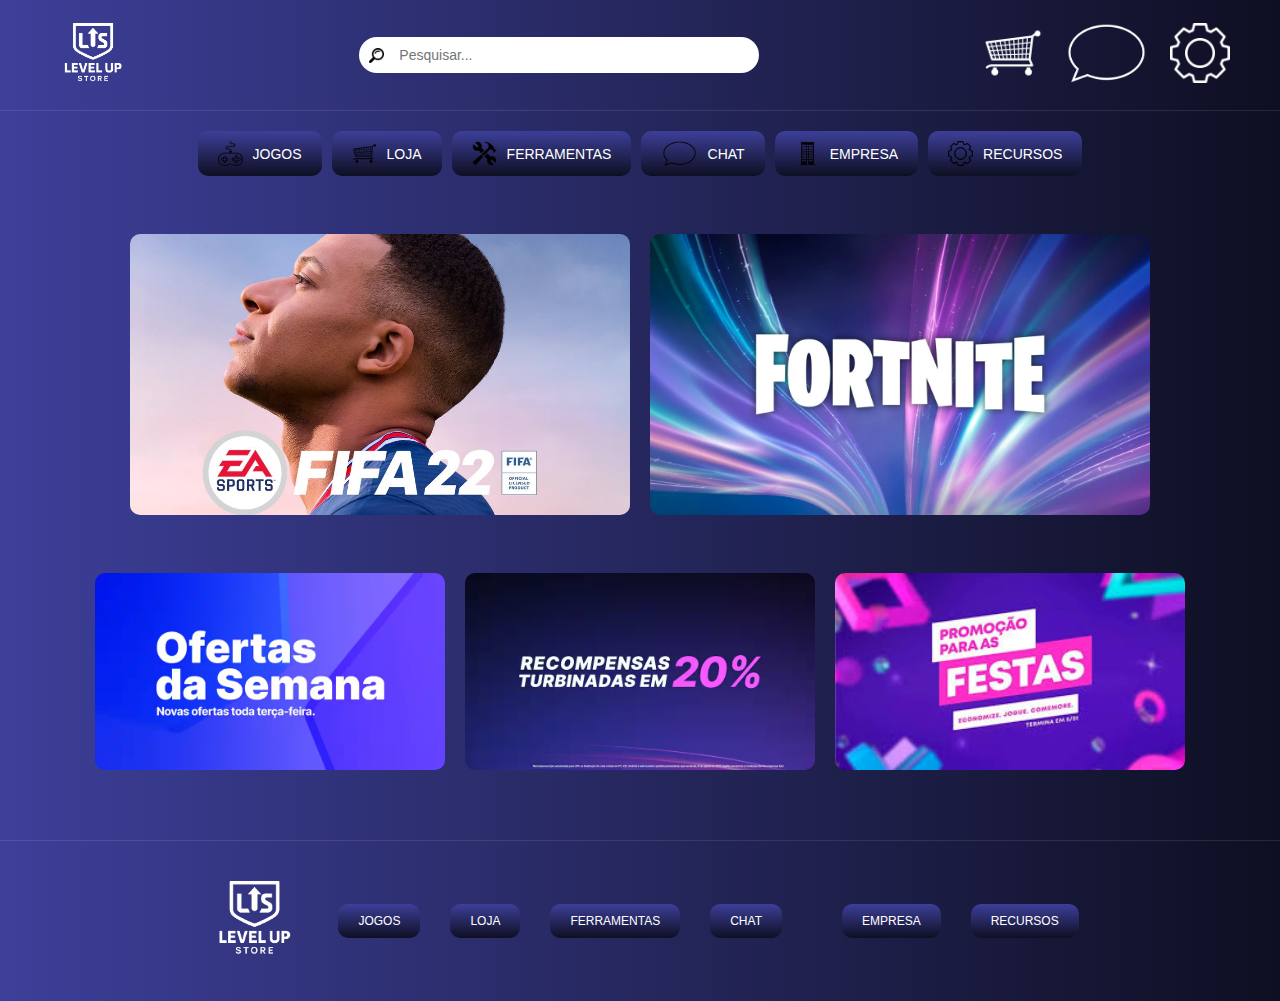
<file: index.html>
<!DOCTYPE html>
<html lang="pt-br">

<head>
    <meta charset="UTF-8">
    <meta name="viewport" content="width=device-width, initial-scale=1.0">
    <title>Level Up Store - Home</title>
    <link rel="stylesheet" href="style.css">
</head>

<body>

    <div class="topo">
        <img src="img/image 5.png" alt="Logo" style="height: 80px;">
        
        <div class="search-container">
            
            <input type="text" class="search-input" placeholder="Pesquisar...">
        </div>
        
        <div class="imagem_topo_f">
            <a href="COMPRAR.HTML">
                <img class="iamgem_topo_barra_de_pesquisa" src="img/431ad815c9a8402ebdf354c82923c2a5-carrinho-de-compras-6.webp" alt="Carrinho">
            </a>
            <a href="index.html">
                <img class="iamgem_topo_barra_de_pesquisa" src="img/balão-de-fala.png" alt="Chat">
            </a>
            <a href="sobre.html">
                <img class="iamgem_topo_barra_de_pesquisa" src="img/481271.png" alt="Configurações">
            </a>
            
        </div>
    </div>

    <div class="button_topo">
        <a href="COMPRAR.HTML">
            <button>
                <img src="img/808513.png" alt="">
                jogos
            </button>
        </a>

        <a href="COMPRAR.HTML">
            <button>
                <img src="img/431ad815c9a8402ebdf354c82923c2a5-carrinho-de-compras-6 (1).webp" alt="">
                Loja
            </button>
        </a>
        <a href="index.html">
            <button>
            <img src="img/69886.png" alt="">
            Ferramentas
        </button>
        </a>
        
        <a href="index.html">
        <button>
            <img src="img/balão-de-fala.png" alt="">
            CHAT
        </button>
        </a>
        <a href="sobre.html">
        <button>
            <img src="img/9aa6a8344b89e45d1adbe578dd0fc2dd-icone-de-edificio-alto-de-casa.webp" alt="">
            Empresa
        </button>
        </a>
        <a href="sobre.html">
        <button>
            <img src="img/481271.png" alt="">
            Recursos
        </button></a>
    </div>

    <br>

    <div class="meio1" style="display: flex; justify-content: center; gap: 20px; flex-wrap: wrap;">
        <img class="imagem_meio" src="img/_124650954_fifa22coverfinal.jpg" alt="FIFA 22">
        <img class="imagem_meio" src="img/Fortnite.webp" alt="Fortnite">
    </div>

    <br>

    <div class="meio2" style="display: flex; justify-content: center; gap: 20px; flex-wrap: wrap; margin-bottom: 50px;">
        <img class="imagem_meio_baixo" src="img/pt-br-dotw-egs-evergreen-asset-1920x1080-064aea454126.avif" alt="">
        <img class="imagem_meio_baixo" src="img/pt-br-megaboost-general-3p-editorial-header-b-asset-1920x1080-34fb7946bdd2.avif" alt="">
        <img class="imagem_meio_baixo" src="img/images.jpg" alt="">
    </div>

    <div>
        <div class="ultimo">
            <img src="img/image 5.png" alt="" style="height: 100px;">
            <a href="COMPRAR.HTML">
                <button>jogos</button>
            </a>
            <a href="COMPRAR.HTML">
                <button>Loja</button>
            </a>
            <button>Ferramentas</button>
            <a href="sobre.html">
                <button>CHAT</button>
            </a>
            <a href="">
                
            </a>
            <a href="sobre.html"><button>Empresa</button></a>
            <a href="index.html"><button>Recursos</button></a>
            
        </div>
    </div>

</body>
</html>
</file>
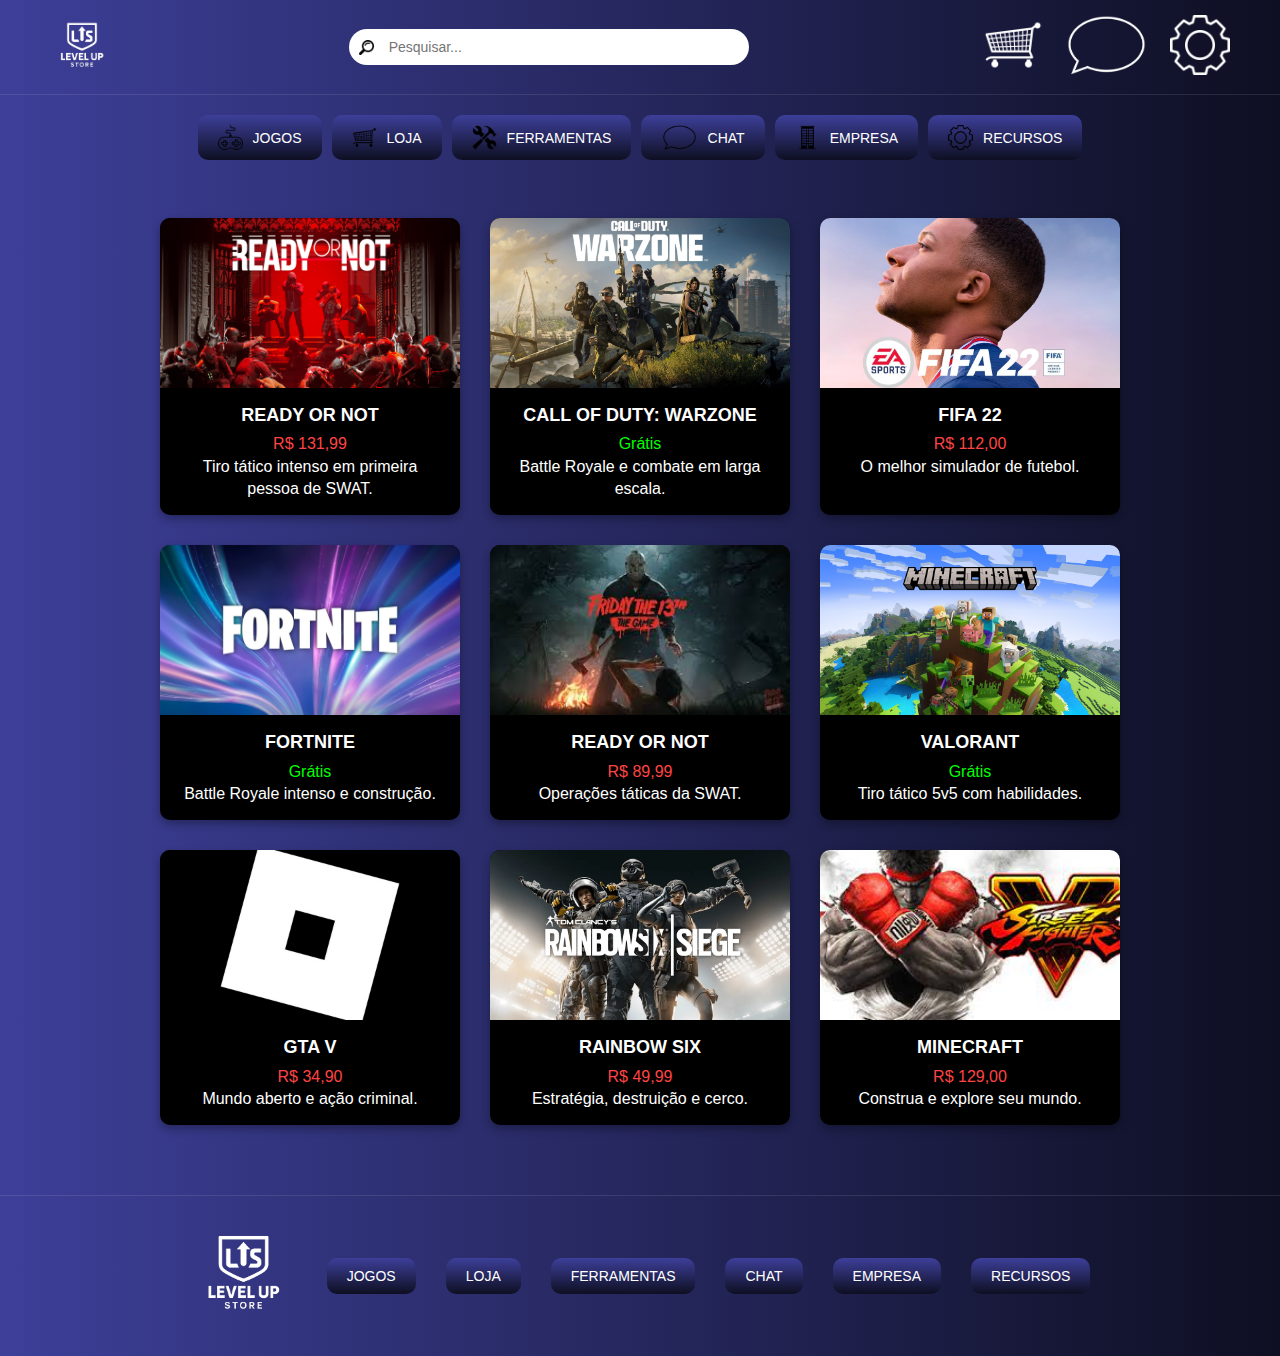
<file: COMPRAR.HTML>
<!DOCTYPE html>
<html lang="pt-br">

<head>
    <meta charset="UTF-8">
    <meta name="viewport" content="width=device-width, initial-scale=1.0">
    <title>Comprar Jogos - Level Up Store</title>
    <link rel="stylesheet" href="stylr_comprar.css">
</head>

<body>

    <div class="topo">
        <img src="img/image 5.png" alt="Logo">
        
        <div class="search-container">
            
            <input type="text" class="search-input" placeholder="Pesquisar...">
        </div>
        
        <div class="imagem_topo_f">
            <a href="COMPRAR.HTML">
                <img class="iamgem_topo_barra_de_pesquisa" src="img/431ad815c9a8402ebdf354c82923c2a5-carrinho-de-compras-6.webp" alt="Carrinho">
            </a>

            <a href="index.html"><img class="iamgem_topo_barra_de_pesquisa" src="img/balão-de-fala.png" alt="Chat"></a>
            
            <a href="sobre.html"><img class="iamgem_topo_barra_de_pesquisa" src="img/481271.png" alt="Configurações"></a>
            
        </div>
    </div>

    <div class="button_topo">
        <a href="COMPRAR.HTML"><button><img src="img/808513.png"> jogos</button></a>
        
        <a href="COMPRAR.HTML"><button><img src="img/431ad815c9a8402ebdf354c82923c2a5-carrinho-de-compras-6 (1).webp"> Loja</button></a>
        
        <a href="index.html"> <button><img src="img/69886.png"> Ferramentas</button></a>
       
        <a href="index.html"><button><img src="img/balão-de-fala.png"> CHAT</button></a>

        <a href="sobre.html"><button><img src="img/9aa6a8344b89e45d1adbe578dd0fc2dd-icone-de-edificio-alto-de-casa.webp"> Empresa</button></a>
        <button><img src="img/481271.png"> Recursos</button>
    </div>

    <br>

    <div class="container-jogos">

        <div class="jogo-card">
            <img src="img_COMPRA/ready-or-not-gu75g.png" alt="Ready or Not">
            <div class="descricao-jogo">
                <strong>READY OR NOT</strong>
                <span style="color: #ff4444;">R$ 131,99</span><br>
                Tiro tático intenso em primeira pessoa de SWAT.
            </div>
        </div>

        <div class="jogo-card">
            <img src="img_COMPRA/CODWZ_S1-X1_-1920x1080-enUS_JPG-7bfcc41943e5c8cfdb37-84f57fb66299540711ce.jpg" alt="Call of Duty: Warzone">
            <div class="descricao-jogo">
                <strong>CALL OF DUTY: WARZONE</strong>
                <span style="color: #00ff00;">Grátis</span><br>
                Battle Royale e combate em larga escala.
            </div>
        </div>

        <div class="jogo-card">
            <img src="img/_124650954_fifa22coverfinal.jpg" alt="Fifa 22">
            <div class="descricao-jogo">
                <strong>FIFA 22</strong>
                <span style="color: #ff4444;">R$ 112,00</span><br>
                O melhor simulador de futebol.
            </div>
        </div>

        <div class="jogo-card">
            <img src="img/Fortnite.webp" alt="Fortnite">
            <div class="descricao-jogo">
                <strong>FORTNITE</strong>
                <span style="color: #00ff00;">Grátis</span><br>
                Battle Royale intenso e construção.
            </div>
        </div>

        <div class="jogo-card">
            <img src="img_COMPRA/images.jpg" alt="Ready or not">
            <div class="descricao-jogo">
                <strong>READY OR NOT</strong>
                <span style="color: #ff4444;">R$ 89,99</span><br>
                Operações táticas da SWAT.
            </div>
        </div>

        <div class="jogo-card">
            <img src="img_COMPRA/Hero-bdef2532984d6fcafc40.jpg" alt="Valorant">
            <div class="descricao-jogo">
                <strong>VALORANT</strong>
                <span style="color: #00ff00;">Grátis</span><br>
                Tiro tático 5v5 com habilidades.
            </div>
        </div>

        <div class="jogo-card">
            <img src="img_COMPRA/channels4_profile.jpg" alt="GTA V">
            <div class="descricao-jogo">
                <strong>GTA V</strong>
                <span style="color: #ff4444;">R$ 34,90</span><br>
                Mundo aberto e ação criminal.
            </div>
        </div>

        <div class="jogo-card">
            <img src="img_COMPRA/r6-thumb.webp" alt="Rainbow Six Siege">
            <div class="descricao-jogo">
                <strong>RAINBOW SIX</strong>
                <span style="color: #ff4444;">R$ 49,99</span><br>
                Estratégia, destruição e cerco.
            </div>
        </div>

        <div class="jogo-card">
            <img src="img_COMPRA/images (1).jpg" alt="Minecraft">
            <div class="descricao-jogo">
                <strong>MINECRAFT</strong>
                <span style="color: #ff4444;">R$ 129,00</span><br>
                Construa e explore seu mundo.
            </div>
        </div>

    </div> <div>
        <div class="ultimo">
            <img src="img/image 5.png" alt="" style="height: 100px;">
            <button>jogos</button>
            <button>Loja</button>
            <button>Ferramentas</button>
            <button>CHAT</button>
            <button>Empresa</button>
            <button>Recursos</button>
        </div>
    </div>

</body>
</html>
</file>
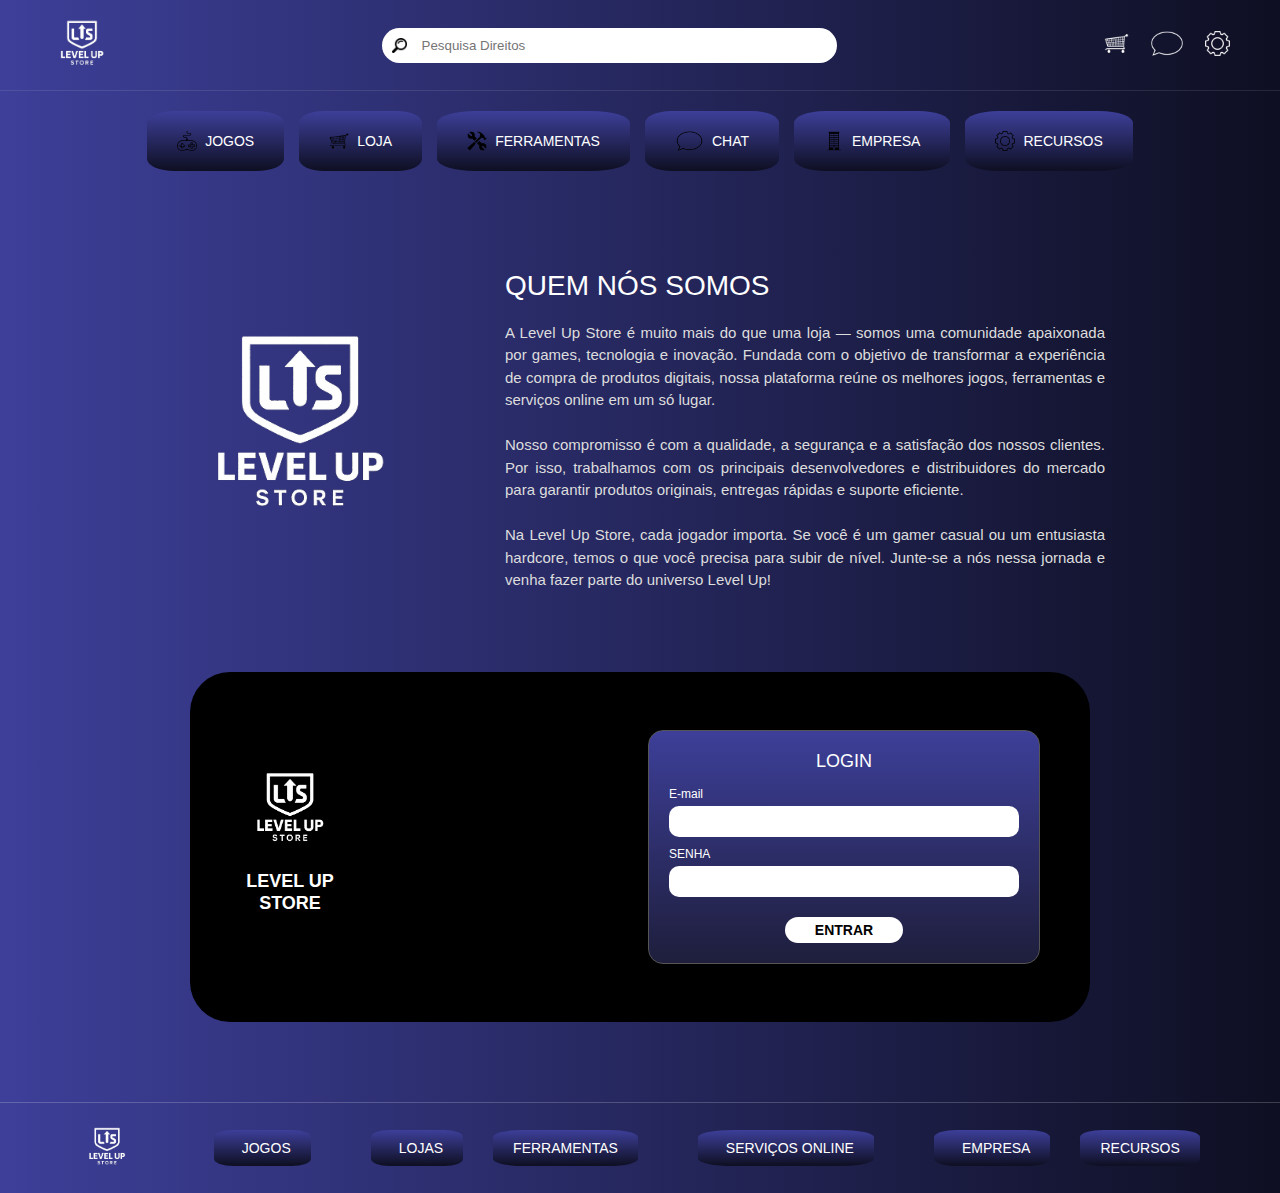
<file: sobre.html>
<!DOCTYPE html>
<html lang="pt-br">
<head>
    <meta charset="UTF-8">
    <meta name="viewport" content="width=device-width, initial-scale=1.0">
    <title>Level Up Store</title>
    <link rel="stylesheet" href="sobre.css">
</head>
<body>

    <div class="container-principal">
        
        <div class="topo">
            <img src="img/image 5.png" class="logo-topo" alt="Logo">
            
            <div class="search-container">
                <input type="text" class="search-input" placeholder="Pesquisa Direitos">
            </div>
            
            <div class="icones_topo">
               <a href="COMPRAR.HTML"><img src="img/431ad815c9a8402ebdf354c82923c2a5-carrinho-de-compras-6.webp" alt="Carrinho"></a>
               <a href="index.html"><img src="img/balão-de-fala.png" alt="Chat"></a>
               <a href="sobre.html"><img src="img/481271.png" alt="Config"></a>
            </div>
        </div>

        <div class="menu-botoes">
            <a href="COMPRAR.HTML"><button><img src="img/808513.png"> Jogos</button></a>
            <a href="COMPRAR.HTML"><button><img src="img/431ad815c9a8402ebdf354c82923c2a5-carrinho-de-compras-6 (1).webp"> Loja</button></a>
            <a href="index.html"> <button><img src="img/69886.png"> Ferramentas</button></a>
           
            <button><img src="img/balão-de-fala.png"> Chat</button>
            <a href="sobre.html"><button><img src="img/9aa6a8344b89e45d1adbe578dd0fc2dd-icone-de-edificio-alto-de-casa.webp"> Empresa</button></a>
            
            <a href="index.html"><button><img src="img/481271.png"> Recursos</button></a>
            
        </div>

        <div class="secao-quem-somos">
            <div class="coluna-imagem">
                <img src="img/image 5.png" alt="Logo Grande">
            </div>
            <div class="coluna-texto">
                <h1>QUEM NÓS SOMOS</h1>
                <h4>A Level Up Store é muito mais do que uma loja — somos uma comunidade apaixonada por games, tecnologia e inovação. Fundada com o objetivo de transformar a experiência de compra de produtos digitais, nossa plataforma reúne os melhores jogos, ferramentas e serviços online em um só lugar.<br><br>
                Nosso compromisso é com a qualidade, a segurança e a satisfação dos nossos clientes. Por isso, trabalhamos com os principais desenvolvedores e distribuidores do mercado para garantir produtos originais, entregas rápidas e suporte eficiente.<br><br>
                Na Level Up Store, cada jogador importa. Se você é um gamer casual ou um entusiasta hardcore, temos o que você precisa para subir de nível. Junte-se a nós nessa jornada e venha fazer parte do universo Level Up!</h4>
            </div>
        </div>

        <div class="container-login-wrapper">
            <div class="box-preta">
                <div class="login-lado-logo">
                    <img src="img/image 5.png" alt="Logo Pequena">
                    <h2>LEVEL UP<br><span>STORE</span></h2>
                </div>

                <div class="login-lado-form">
                    <div class="cabecalho-form">LOGIN</div>
                    
                    <div class="campos">
                        <label>E-mail</label>
                        <input type="text">
                        
                        <label>SENHA</label>
                        <input type="password">
                    </div>

                    <div class="botao-entrar-wrapper">
                        <button class="btn-entrar">ENTRAR</button>
                    </div>
                </div>
            </div>
        </div>

        <div class="rodape">
            <img src="img/image 5.png" alt="Logo Rodapé">
            <a href="index.html"><button><a href="#">Jogos</a></button></a>
            <a href="COMPRAR.HTML"><button><a href="#">Lojas</a></button></a>
            <button><a href="#">Ferramentas</a></button>
            <a href="sobre.html"><button><a href="#">Serviços Online</a></button></a>
            <a href="sobre.html"><button><a href="#">Empresa</a></button></a>
            <button><a href="#">Recursos</a></button>
        </div>

    </div> </body>
</html>
</file>
<file: style.css>
/* ================================================= */
/* 1. GERAL (Body e Links)                           */
/* ================================================= */
body {
    margin: 0;
    padding: 0;
    font-family: Arial, sans-serif;
    background: #3D3F99;
    background: linear-gradient(90deg, rgba(61, 63, 153, 1) 0%, rgba(14, 15, 34, 1) 100%);
    color: white;
}

/* Tira o sublinhado e a cor azul de TODOS os links */
a {
    text-decoration: none;
    color: white;
    cursor: pointer;
}

a:hover {
    opacity: 0.8; /* Efeito leve ao passar o mouse */
}

/* ================================================= */
/* 2. TOPO (HEADER) - Arrumado                       */
/* ================================================= */
.topo {
    display: flex;
    justify-content: space-between; /* Espalha: Logo na esq, Busca no meio, Icones na dir */
    align-items: center;
    padding: 15px 50px; /* Espaçamento interno */
    border-bottom: 1px solid rgba(255, 255, 255, 0.1); /* Linha sutil embaixo */
    gap: 20px;
}

/* Imagens do topo (Logos e Ícones) */
.topo img {
    height: 60px; /* Tamanho padrão da logo */
    width: auto;
}

/* Área dos ícones da direita (Carrinho, Chat, etc) */
.imagem_topo_f {
    display: flex;
    gap: 20px; /* Espaço entre os ícones */
    align-items: center;
    filter: brightness(0) invert(1);
}

.iamgem_topo_barra_de_pesquisa { /* Sua classe original */
    width: 30px;  /* Tamanho menor para os ícones */
    height: auto;
    cursor: pointer;
}

/* ================================================= */
/* 3. BARRA DE PESQUISA                              */
/* ================================================= */
.search-container {
    position: relative;
    width: 400px; /* Largura da barra */
}


.search-input {
    width: 100%;
    padding: 12px 20px 12px 45px; /* Espaço na esquerda para o ícone */
    border: none;
    border-radius: 30px; /* Borda bem redonda */
    font-size: 14px;
    box-sizing: border-box;
    outline: none;
      width: 400px;
    padding: 10px 15px 10px 40px; /* Espaço para o ícone na esquerda */
    border-radius: 20px;
    border: none;
    background-image: url('img/64673.png'); /* Se tiver icone de lupa, coloque aqui */
    background-repeat: no-repeat;
    background-position: 10px center;
    background-size: 15px;
}

/* ================================================= */
/* 4. BOTÕES DO TOPO (Centralizados e Próximos)      */
/* ================================================= */
/* Aqui eu removi as divs de 700px que atrapalhavam */

div.button_topo {
    display: flex;
    flex-wrap: wrap; /* Permite quebrar linha se a tela for pequena */
    justify-content: center; /* Centraliza tudo na tela */
    gap: 10px; /* Distância entre os botões */
    padding: 20px 0;
    margin: 0 auto;
}

/* Removi .button_topo_esquerda e .button_topo_direita pois eles atrapalhavam a centralização */

button {
    background: linear-gradient(180deg, rgba(61, 63, 153, 1) 0%, rgba(14, 15, 34, 1) 100%);
    color: white;
    border: none;
    padding: 10px 20px;
    display: flex;
    align-items: center;
    gap: 10px;
    cursor: pointer;
    text-transform: uppercase;
    font-size: 14px;
    transition: 0.3s;
    border-radius: 10px;
}

button img {
    height: 25px; /* Tamanho do ícone dentro do botão */
    width: auto;
    filter: brightness(0) invert(0);
}

button:hover {
    background: linear-gradient(0deg, rgba(61, 63, 153, 1) 0%, rgba(14, 15, 34, 1) 100%);
    border-radius: 10px;
}

/* ================================================= */
/* 5. RODAPÉ (FOOTER / .ultimo)                      */
/* ================================================= */
.ultimo {
    display: flex;
    justify-content: center; /* Centraliza o rodapé */
    align-items: center;
    gap: 30px; /* Espaço entre os itens */
    padding: 30px;
    border-top: 1px solid rgba(255, 255, 255, 0.1); /* Linha em cima */
    margin-top: 50px;
}

.ultimo img {
    height: 50px; /* Logo do rodapé */
}

.ultimo button {
    /* Reutiliza o estilo dos botões, mas se quiser mudar algo específico para o rodapé, faça aqui */
    font-size: 12px;
}

/* ================================================= */
/* 6. OUTROS ESTILOS (Meio, Login, etc)              */
/* ================================================= */
.meio1 {
    display: flex;           /* Isso coloca os filhos (as imagens) lado a lado */
    flex-wrap: wrap;         /* Permite quebra de linha se a tela for pequena */
    justify-content: center; /* Centraliza as imagens */
    gap: 20px;               /* Espaço entre as imagens */
    padding: 20px;           /* Espaçamento interno */
    margin: 0 auto;
}

/* CSS para as TRÊS imagens de baixo ficarem lado a lado */
.meio2 {
    display: flex;           /* << A MUDANÇA ESTÁ AQUI */
    flex-wrap: wrap;
    justify-content: center;
    gap: 20px;               /* << A MUDANÇA ESTÁ AQUI */
    padding: 20px;
    margin: 0 auto;
    margin-bottom: 50px;     /* Espaço para não colar no rodapé */
}

/* --- ESTILOS DAS IMAGENS --- */
/* (Opcional, mas recomendado para controlar o tamanho) */

/* Estilo para as DUAS imagens de cima */
.imagem_meio {
    width: 45%; /* Cada imagem ocupa 45% (assim cabem 2) */
    max-width: 500px;
    height: auto;
    border-radius: 10px;
}

/* Estilo para as TRÊS imagens de baixo */
.imagem_meio_baixo {
    width: 30%; /* Cada imagem ocupa 30% (assim cabem 3) */
    max-width: 350px;
    height: auto;
    border-radius: 10px;
}

.imagem_meio {
    
    height: auto;
}

.box_ {
    display: flex;
    justify-content: center;
    align-items: center;
    background-color: black; /* Fundo preto da caixa de login */
    border-radius: 30px;
    padding: 40px;
    gap: 50px;
    max-width: 900px;
    margin: 50px auto; /* Centraliza a caixa na tela */
}

.box_login {
    background: linear-gradient(180deg, rgba(61, 63, 153, 1) 0%, rgba(20, 20, 40, 1) 100%);
    padding: 30px;
    border-radius: 15px;
    width: 300px;
    text-align: left;
}

.box_login h1 {
    font-size: 14px;
    margin-bottom: 5px;
    margin-top: 15px;
}

.box_login input {
    width: 100%;
    padding: 8px;
    border-radius: 5px;
    border: none;
}
</file>
<file: stylr_comprar.css>
/* ================================================= */
/* 1. GERAL                                          */
/* ================================================= */
body {
    margin: 0;
    padding: 0;
    font-family: Arial, sans-serif;
    background: #3D3F99;
    background: linear-gradient(90deg, rgba(61, 63, 153, 1) 0%, rgba(14, 15, 34, 1) 100%);
    color: white;
}

/* Tira o sublinhado dos links */
a {
    text-decoration: none;
    color: white;
}

/* ================================================= */
/* 2. TOPO (HEADER) - Padronizado                    */
/* ================================================= */
.topo {
    display: flex;
    justify-content: space-between;
    align-items: center;
    padding: 15px 50px;
    border-bottom: 1px solid rgba(255, 255, 255, 0.1);
    gap: 20px;
}

.topo img {
    height: 60px;
    width: auto;
}

.imagem_topo_f {
    display: flex;
    gap: 20px;
    align-items: center;
    filter: brightness(0) invert(1);
}

.iamgem_topo_barra_de_pesquisa {
    width: 30px;
    height: auto;
    cursor: pointer;
}

/* Barra de Pesquisa */
.search-container {
    position: relative;
    width: 400px;
}

.search-input {
    width: 100%;
    padding: 12px 20px 12px 45px;
    border: none;
    border-radius: 30px;
    font-size: 14px;
    box-sizing: border-box;
    outline: none;
      width: 400px;
    padding: 10px 15px 10px 40px; /* Espaço para o ícone na esquerda */
    border-radius: 20px;
    border: none;
    background-image: url('img/64673.png'); /* Se tiver icone de lupa, coloque aqui */
    background-repeat: no-repeat;
    background-position: 10px center;
    background-size: 15px;
    
}

/* ================================================= */
/* 3. MENU DE BOTÕES (Centralizado)                  */
/* ================================================= */
div.button_topo {
    display: flex;
    flex-wrap: wrap;
    justify-content: center;
    gap: 10px;
    padding: 20px 0;
    margin: 0 auto;
}

button {
    background: linear-gradient(180deg, rgba(61, 63, 153, 1) 0%, rgba(14, 15, 34, 1) 100%);
    color: white;
    border: none;
    padding: 10px 20px;
    display: flex;
    align-items: center;
    gap: 10px;
    cursor: pointer;
    text-transform: uppercase;
    font-size: 14px;
    transition: 0.3s;
    padding: 10px 20px;
    border-radius: 10px;
}

button img {
    height: 25px;
    width: auto;
    filter: brightness(0) invert(0);
}

button:hover {
    background: linear-gradient(0deg, rgba(61, 63, 153, 1) 0%, rgba(14, 15, 34, 1) 100%);
    border-radius: 10px;
}

/* ================================================= */
/* 4. RODAPÉ (FOOTER) - Padronizado                  */
/* ================================================= */
.ultimo {
    display: flex;
    justify-content: center;
    align-items: center;
    gap: 30px;
    padding: 30px;
    border-top: 1px solid rgba(255, 255, 255, 0.1);
    margin-top: 50px;
    
}

.ultimo img {
    height: 50px;
}

/* ================================================= */
/* 5. ÁREA DOS JOGOS (Cards)                         */
/* ================================================= */

/* Container que segura todos os jogos para ficarem alinhados */
.container-jogos {
    display: flex;
    flex-wrap: wrap;         /* Permite ir para a linha de baixo */
    justify-content: center; /* Centraliza os cards na tela */
    gap: 30px;               /* Espaço entre os cards */
    padding: 20px;
    max-width: 1200px;
    margin: 0 auto;
}

/* O visual do Card Individual (Mantive o seu estilo original melhorado) */
.jogo-card {
    width: 300px;            /* Largura fixa para ficar uniforme */
    background-color: #000;
    border-radius: 10px;
    overflow: hidden;
    transition: transform 0.2s; /* Efeito suave ao passar o mouse */
    box-shadow: 0 4px 8px rgba(0,0,0,0.3);
}

.jogo-card:hover {
    transform: translateY(-5px); /* Sobe um pouquinho ao passar o mouse */
}

.jogo-card img {
    width: 100%;
    height: 170px;           /* Altura fixa para as imagens ficarem iguais */
    object-fit: cover;       /* Corta a imagem para caber sem esticar */
    display: block;
}

.descricao-jogo {
    padding: 15px;
    text-align: center;
    font-size: 16px;
    line-height: 1.4;
}

.descricao-jogo strong {
    display: block;
    margin-bottom: 5px;
    font-size: 18px;
}
</file>
<file: sobre.css>
/* --- GERAL --- */
body {
    margin: 0;
    padding: 0;
    font-family: Arial, sans-serif;
    background: rgb(61,63,153);
    background: linear-gradient(90deg, rgba(61, 63, 153, 1) 0%, rgba(14, 15, 34, 1) 100%);
    color: white;
    min-height: 100vh;
}

/* --- 1. TOPO --- */
.topo {
    display: flex;
    justify-content: space-between; /* Espalha: Logo esq, Busca centro, Icones dir */
    align-items: center;
    padding: 15px 50px;
    border-bottom: 1px solid rgba(255,255,255,0.1);
}

.logo-topo {
    height: 60px;
}

.search-container {
    flex: 1; /* Ocupa o espaço central */
    display: flex;
    justify-content: center;
}

.search-input {
    width: 400px;
    padding: 10px 15px 10px 40px; /* Espaço para o ícone na esquerda */
    border-radius: 20px;
    border: none;
    background-image: url('img/64673.png'); /* Se tiver icone de lupa, coloque aqui */
    background-repeat: no-repeat;
    background-position: 10px center;
    background-size: 15px;
}

.icones_topo {
    display: flex;
    gap: 20px;
}

.icones_topo img {
    height: 25px;
    cursor: pointer;
    filter: brightness(0) invert(1); /* Deixa icones brancos se forem pretos */
}

/* --- 2. MENU BOTOES --- */
.menu-botoes {
    display: flex;
    justify-content: center;
    gap: 15px;
    padding: 20px 0;
}

.menu-botoes button {
    background: linear-gradient(180deg, rgba(61, 63, 153, 1) 0%, rgba(14, 15, 34, 1) 100%);
    color: white;
    border: none;
    display: flex;
    align-items: center;
    gap: 8px;
    font-size: 14px;
    cursor: pointer;
    text-transform: uppercase;
    border-radius: 20%;
    padding: 20px 30px;
}

.menu-botoes button img {
    height: 20px;
    filter: brightness(0) invert(0);
}

.menu-botoes button:hover {
    opacity: 0.8;
    background: linear-gradient(0deg, rgba(61, 63, 153, 1) 0%, rgba(14, 15, 34, 1) 100%);
}

/* --- 3. QUEM SOMOS --- */
.secao-quem-somos {
    display: flex;
    align-items: center;     /* Centraliza verticalmente */
    justify-content: center; /* Centraliza na tela */
    gap: 80px;               /* Distância entre Imagem e Texto */
    max-width: 1200px;
    margin: 60px auto;       /* Espaço em cima e embaixo */
    padding: 0 20px;
}

.coluna-imagem img {
    width: 250px;
    height: auto;
}

.coluna-texto {
    max-width: 600px;
    text-align: justify; /* Texto quadradinho igual a imagem */
}

.coluna-texto h1 {
    font-size: 28px;
    margin-bottom: 15px;
    text-transform: uppercase;
    font-weight: normal;
}

.coluna-texto h4 {
    font-weight: normal;
    font-size: 15px;
    line-height: 1.5;
    color: #ddd;
}

/* --- 4. LOGIN (O CARD PRETO) --- */
.container-login-wrapper {
    display: flex;
    justify-content: center;
    margin-bottom: 80px;
}

.box-preta {
    background-color: black;
    width: 800px;
    height: 350px; /* Altura fixa para ficar igual a imagem */
    border-radius: 40px;
    display: flex;
    align-items: center;
    overflow: hidden; /* Garante que o que estiver dentro não saia das bordas redondas */
    padding: 0 50px; /* Espaço interno nas laterais */
    justify-content: space-between;
}

/* Lado Esquerdo do Login (Logo) */
.login-lado-logo {
    text-align: center;
}

.login-lado-logo img {
    width: 100px;
}

.login-lado-logo h2 {
    margin-top: 10px;
    font-size: 18px;
    line-height: 1.2;
}

/* Lado Direito do Login (Caixa Roxa com Form) */
.login-lado-form {
    background: linear-gradient(180deg, rgba(61, 63, 153, 1) 0%, rgba(30, 30, 60, 1) 100%);
    width: 350px;
    border-radius: 15px;
    padding: 20px;
    box-shadow: 0 0 10px rgba(0,0,0,0.5);
    border: 1px solid #555;
}

.cabecalho-form {
    text-align: center;
    margin-bottom: 15px;
    font-size: 18px;
}

.campos label {
    display: block;
    font-size: 12px;
    margin-bottom: 5px;
    margin-top: 10px;
}

.campos input {
    width: 100%;
    padding: 8px;
    border-radius: 10px;
    border: none;
    box-sizing: border-box; /* Garante que padding não aumente largura */
}

.botao-entrar-wrapper {
    display: flex;
    justify-content: center;
    margin-top: 20px;
}

.btn-entrar {
    background-color: white;
    color: black;
    border: none;
    padding: 5px 30px;
    border-radius: 20px;
    font-weight: bold;
    cursor: pointer;
    font-size: 14px;
}

/* --- 5. RODAPE --- */
.rodape {
    border-top: 1px solid rgba(255,255,255,0.2);
    display: flex;
    align-items: center;
    justify-content: center;
    padding: 20px;
    gap: 30px;
    
}

.rodape img {
    height: 50px;
    margin-right: 20px;
}

.rodape button {
    
background: linear-gradient(180deg, rgba(61, 63, 153, 1) 0%, rgba(14, 15, 34, 1) 100%);
    color: white;
    border: none;
    display: flex;
    align-items: center;
    gap: 8px;
    font-size: 14px;
    cursor: pointer;
    text-transform: uppercase;
    border-radius: 20%;
    padding: 10px 20px;

}

a {
    text-decoration: none; /* Remove o sublinhado embaixo */
    color: white;          /* Define a cor branca */
}

/* Garante que o link não fique roxo depois de clicado */
a:visited {
    color: white;
}
</file>
